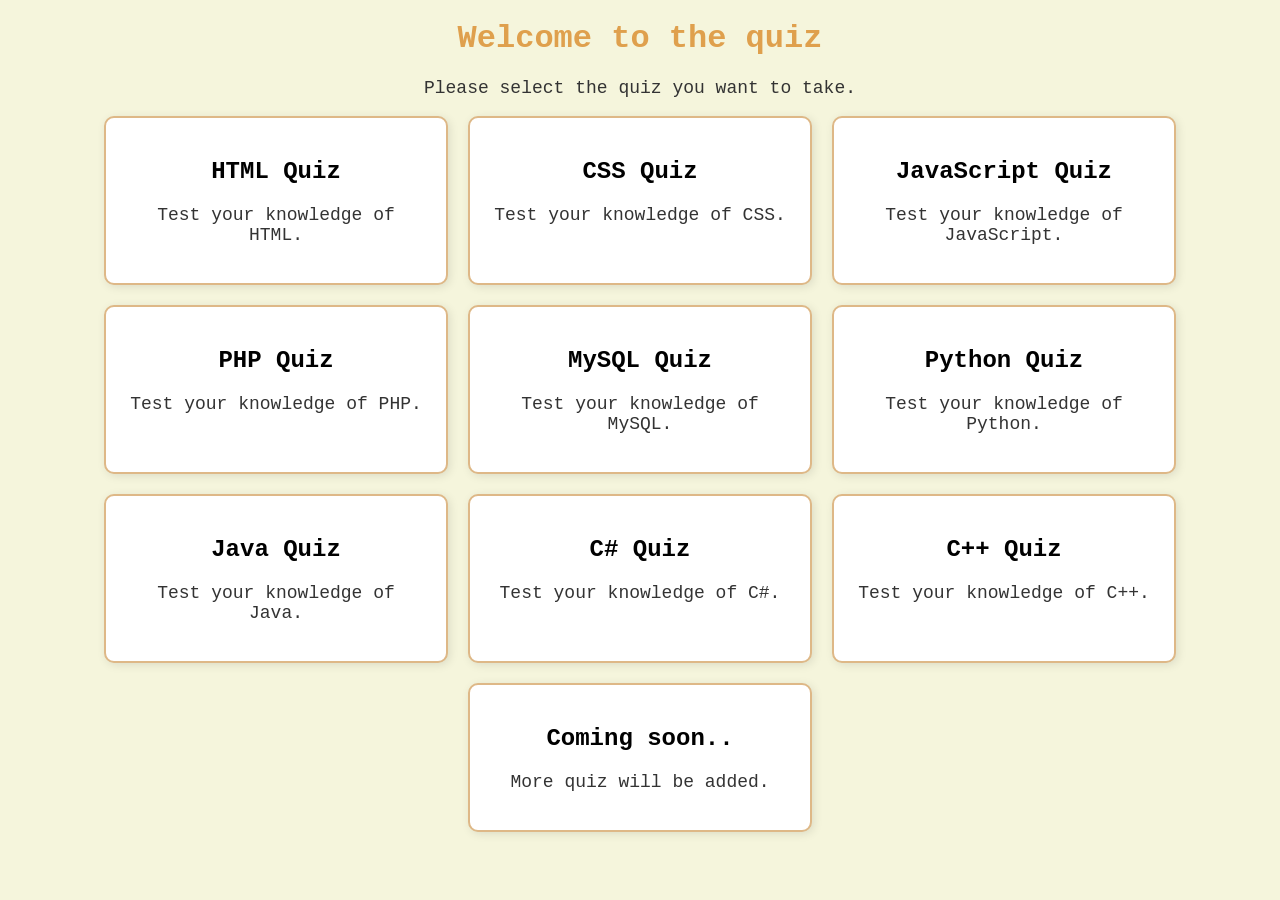
<file: index.html>
<!DOCTYPE html>
<html lang="en">
<head>
    <meta charset="UTF-8">
    <meta name="viewport" content="width=device-width, initial-scale=1.0">
    <title>THEQUIZ</title>
    <link rel="stylesheet" href="style.css">
</head>
<body>
    <h1>Welcome to the quiz</h1>
    <p>Please select the quiz you want to take.</p>
    <div class="card-container">
        <div class="quiz-cards" onclick="startQuiz('html')">
            <h2>HTML Quiz</h2>
            <p>Test your knowledge of HTML.</p>
        </div>
        <div class="quiz-cards" onclick="startQuiz('css')">
            <h2>CSS Quiz</h2>
            <p>Test your knowledge of CSS.</p>
        </div>
        <div class="quiz-cards" onclick="startQuiz('js')">
            <h2>JavaScript Quiz</h2>
            <p>Test your knowledge of JavaScript.</p>
        </div>
        <div class="quiz-cards" onclick="startQuiz('php')">
            <h2>PHP Quiz</h2>
            <p>Test your knowledge of PHP.</p>
        </div>
        <div class="quiz-cards" onclick="startQuiz('mysql')">
            <h2>MySQL Quiz</h2>
            <p>Test your knowledge of MySQL.</p>
        </div>
        <div class="quiz-cards" onclick="startQuiz('python')">
            <h2>Python Quiz</h2>
            <p>Test your knowledge of Python.</p>
        </div>
        <div class="quiz-cards" onclick="startQuiz('java')">
            <h2>Java Quiz</h2>
            <p>Test your knowledge of Java.</p>
        </div>
        <div class="quiz-cards" onclick="startQuiz('csharp')">
            <h2>C# Quiz</h2>
            <p>Test your knowledge of C#.</p>
        </div>
        <div class="quiz-cards" onclick="startQuiz('cpp')">
            <h2>C++ Quiz</h2>
            <p>Test your knowledge of C++.</p>
        </div>
        <div class="quiz-cards">
            <h2>Coming soon..</h2>
            <p>More quiz will be added.</p>
        </div>
    </div>

    <script>
        function startQuiz(type) {
            localStorage.setItem("quizType", type);
            window.location.href = "quiz.html";
        }
    </script>
</body>
</html>
</file>
<file: style.css>
body{
    font-family: 'Courier New', Courier, monospace;
    background-color: beige;
    text-align: center;
    margin: 0;
    padding: 0;
}
h1{
    color:rgb(223, 160, 77);
    margin-top: 20px;
}
p{
    color: #333;
    font-size: 18px;
}
.card-container{
    display: flex;
    justify-content: center;
    flex-wrap: wrap;
    gap: 20px;
}
.quiz-cards{
    background-color: white;
    border: 2px solid burlywood;
    border-radius: 10px;
    width: 300px;
    padding: 20px;
    box-shadow: 2px 2px 10px rgba(0,0,0,0.1);
    cursor: pointer;
    transition: transform 0.2s;
}
.quiz-cards:hover{
    transform: scale(1.05);
    background: #e9c46672;

}

.quiz-box{
    margin-top: 30px;
    height: auto;
    padding: 20px;
    border: 2px solid burlywood;    
    border-radius: 10px;
    background-color: white;
    width: 70%;
    margin-left: auto;
    margin-right: auto;
}
button{
    background-color: burlywood;
    border: none;
    padding: 10px 20px;
    border-radius: 5px;
    color: white;
    font-size: 16px;
    cursor: pointer;
    margin-top: 20px;
}
button:hover{
    background-color: #a0522d;
}
#options{
    margin-top: 15px;
    text-align: left;
    /*border: 2px solid red;*/
}
.option{
    display: block;
    font-size: 20px;
    font-weight: bold;
    height: 50px;
    width: auto;
    padding: 8px;
    margin: 10px 0px;
    background: #e5b55a;
    cursor: pointer;
    border-radius: 6px;
    color: rgb(0, 0, 0);
}
.option:hover{
    background: #f1c04ee5;
}
.option input{
    margin-right: 10px;
    display: inline-block;
}
.option:has(input:checked){
    background: #f4d2a1;
}
</file>
